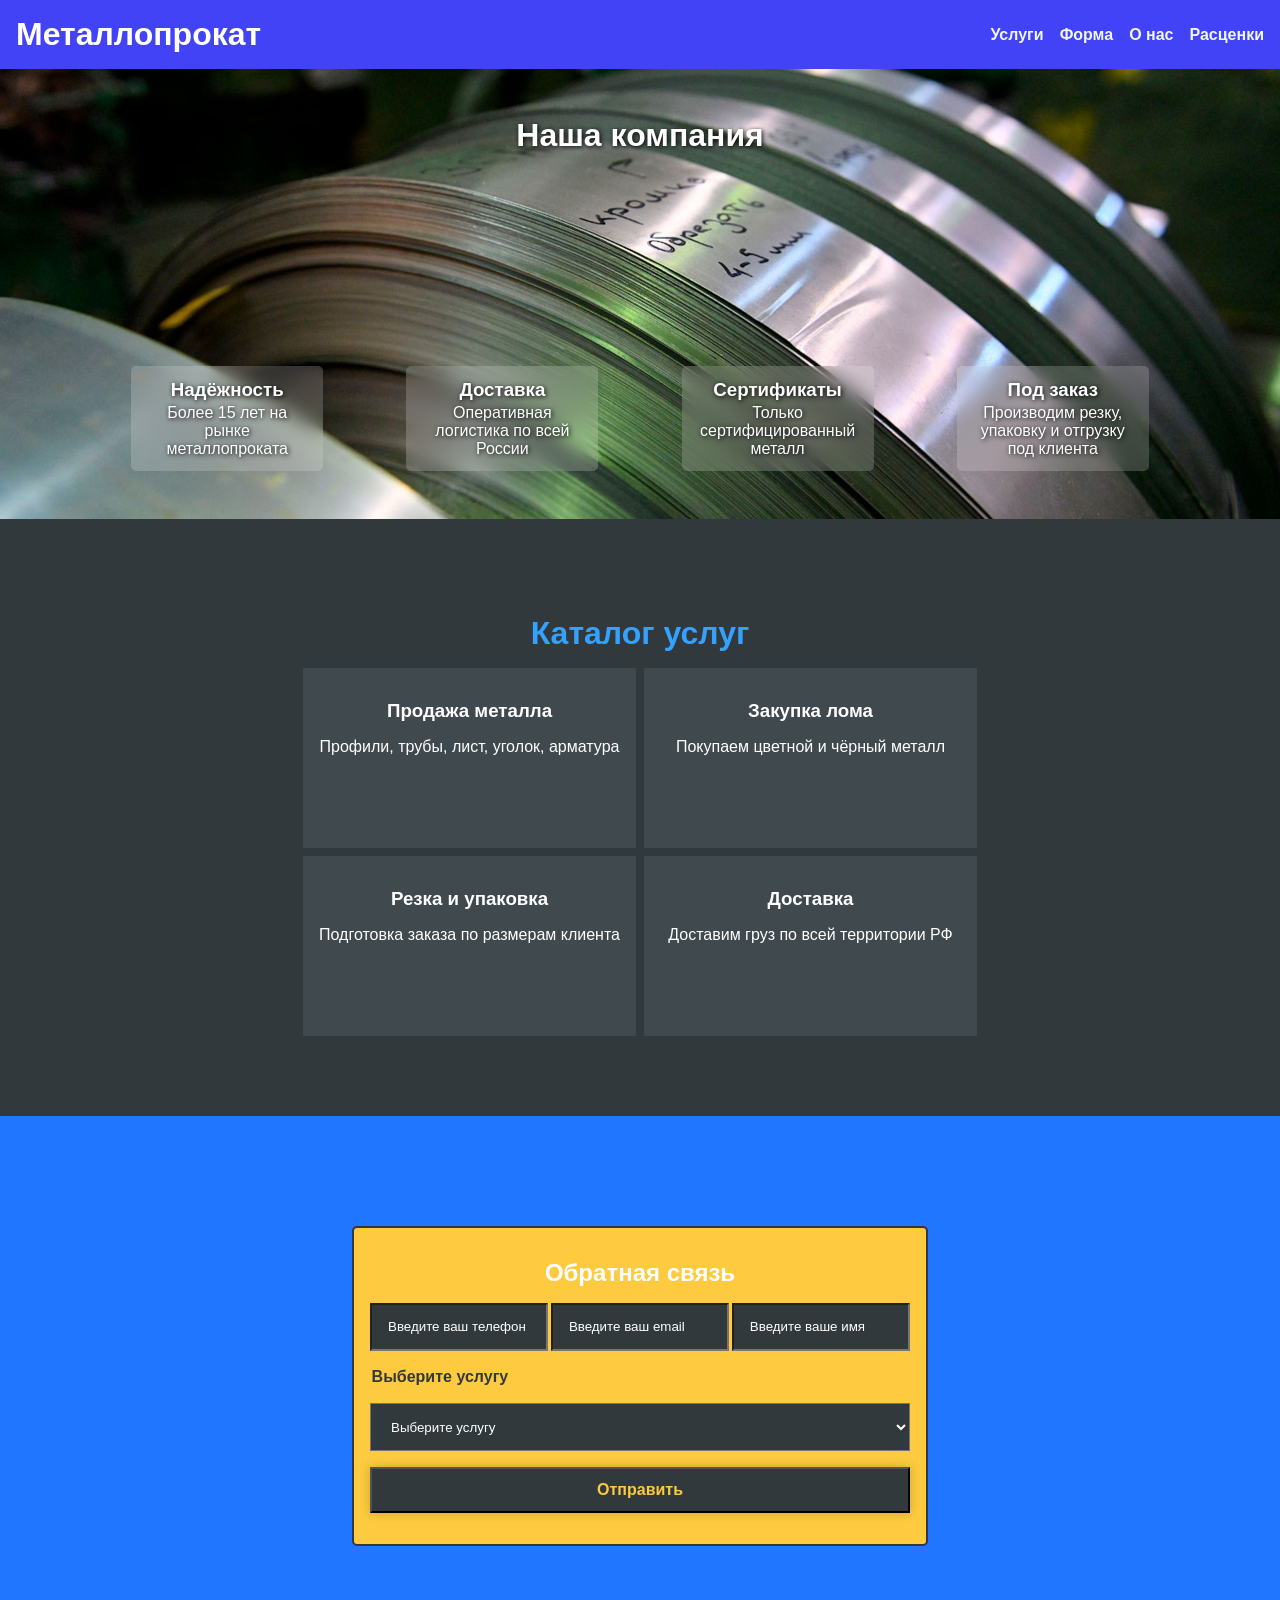
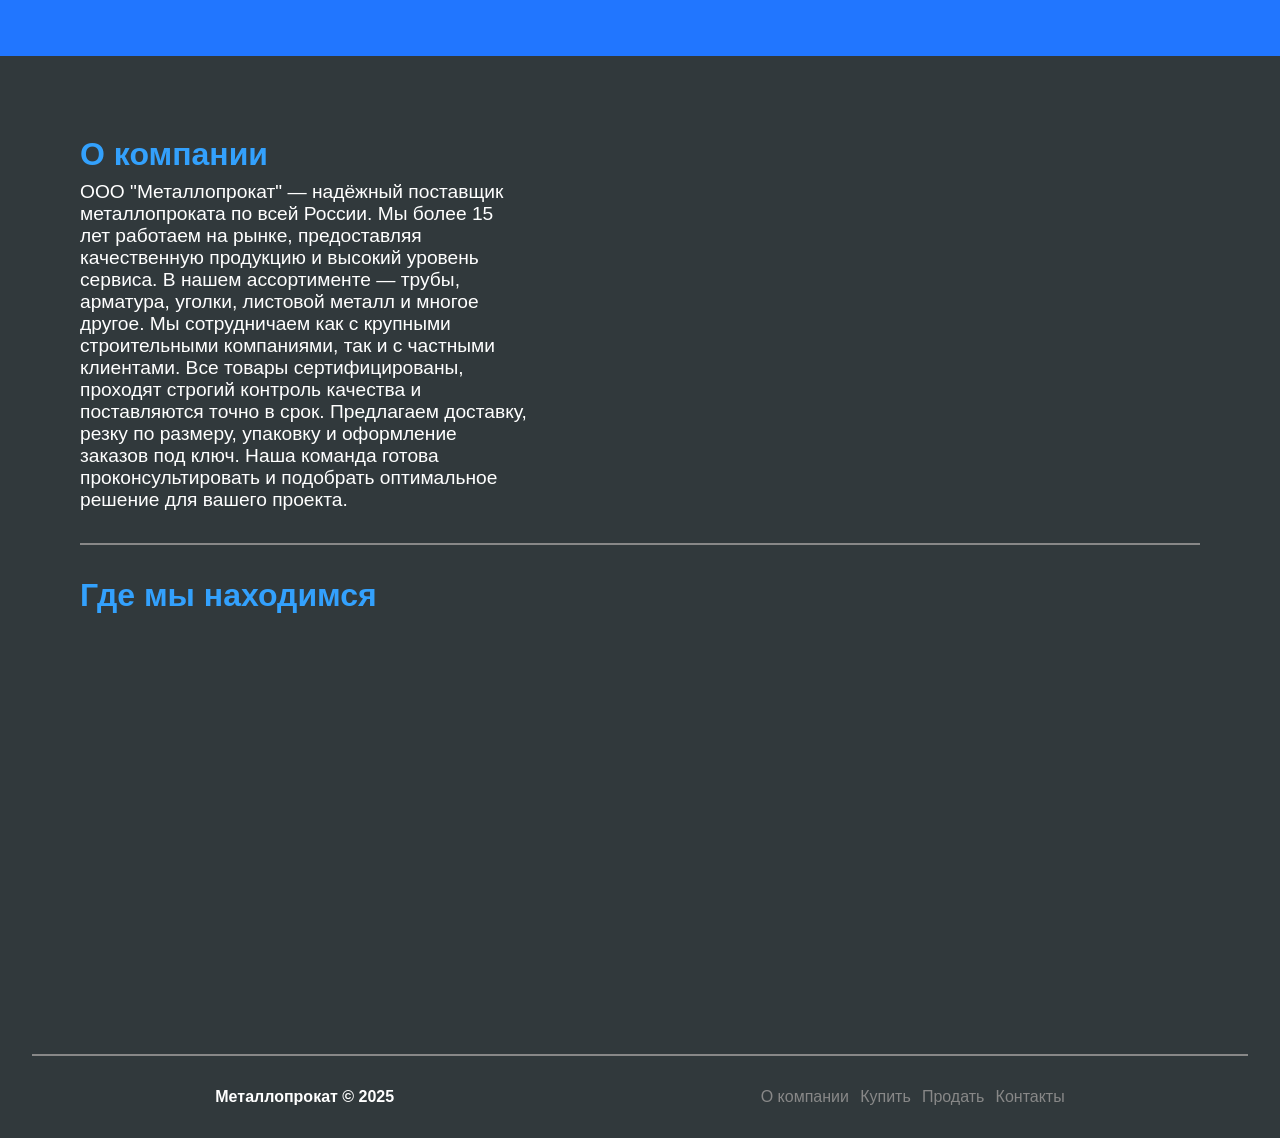
<file: Metall/index.html>
<!DOCTYPE html>
<html lang="ru">
<head>
    <meta charset="UTF-8">
    <meta name="viewport" content="width=device-width, initial-scale=1.0">
    <title>Металлопрокат</title>
    <link rel="stylesheet" href="css/style.css">
    <link href="https://unpkg.com/aos@next/dist/aos.css" rel="stylesheet" />
</head>
<body>
    <div class="page">
        <header class="header">
            <h1 class="header__title">Металлопрокат</h1>
            <nav class="header__nav">
                <a class="header__link" href="#uslug">Услуги</a>
                <a class="header__link" href="#svyaz">Форма</a>
                <a class="header__link" href="#about">О нас</a>
                <a class="header__link" href="metall.html">Расценки</a>
            </nav>
        </header>

        <div class="hero">
            <h2 class="hero__title">Наша компания</h2>
            <div class="hero__block">
                <div class="hero__miniblock">
                    <h3 class="hero_block__title">Надёжность</h3>
                    <p class="hero__block__text">Более 15 лет на рынке металлопроката</p>
                </div>
                <div class="hero__miniblock">
                    <h3 class="hero_block__title">Доставка</h3>
                    <p class="hero__block__text">Оперативная логистика по всей России</p>
                </div>
                <div class="hero__miniblock">
                    <h3 class="hero_block__title">Сертификаты</h3>
                    <p class="hero__block__text">Только сертифицированный металл</p>
                </div>
                <div class="hero__miniblock">
                    <h3 class="hero_block__title">Под заказ</h3>
                    <p class="hero__block__text">Производим резку, упаковку и отгрузку под клиента</p>
                </div>
            </div>
            <div class="hero__mobminiblock">
                <h3 class="mobminiblock__title">Лучший сервис - за адекватную стоимость</h3>
            </div>
        </div>
    
        <main class="main">

            <section class="catalog">
                <h2 class="catalog__title" id="uslug">Каталог услуг</h2>
                <div class="catalog__block">
                    <div class="catalog__uslug" data-aos="fade-up">
                        <h3 class="uslug__title">Продажа металла</h3>
                        <p class="uslug__text">Профили, трубы, лист, уголок, арматура</p>
                    </div>
                    <div class="catalog__uslug" data-aos="fade-up">
                        <h3 class="uslug__title">Закупка лома</h3>
                        <p class="uslug__text">Покупаем цветной и чёрный металл</p>
                    </div>
                    <div class="catalog__uslug" data-aos="fade-up">
                        <h3 class="uslug__title">Резка и упаковка</h3>
                        <p class="uslug__text">Подготовка заказа по размерам клиента</p>
                    </div>
                    <div class="catalog__uslug" data-aos="fade-up">
                        <h3 class="uslug__title">Доставка</h3>
                        <p class="uslug__text">Доставим груз по всей территории РФ</p>
                    </div>
                </div>
            </section>

            <div class="form">
                <form class="form" action="#" method="post">
                <section class="form__field">
                    <h2 id="svyaz">Обратная связь</h2>
                    <div class="form__row">
                    <input class="form__input" type="tel" id="tel" name="usertel" placeholder="Введите телефон" required>
                    <input class="form__input" type="email" id="email" name="useremail" placeholder="Введите Email" required>
                    <input class="form__input" type="text" id="name" name="username" placeholder="Введите имя" required>
                    </div>
                    <label class="form__label" for="service">Выберите услугу</label>
                    <select class="form__input" id="service" name="userservice" required>
                        <option value="">Выберите услугу</option>
                        <option value="pay">Купить</option>
                        <option value="sell">Продать</option>
                        <option value="trans">Доставка</option>
                        <option value="order">Резка и упаковка</option>
                    </select>
                    <button class="form__button" type="submit">Отправить</button>
                </section>
                </form>
            </div>

            <section class="about">
                <h2 class="main__title" id="about">О компании</h2>
                <p class="about__text">ООО "Металлопрокат" — надёжный поставщик металлопроката по всей России.
                    Мы более 15 лет работаем на рынке, предоставляя качественную продукцию и высокий уровень сервиса.
                    В нашем ассортименте — трубы, арматура, уголки, листовой металл и многое другое.
                    
                    Мы сотрудничаем как с крупными строительными компаниями, так и с частными клиентами.
                    Все товары сертифицированы, проходят строгий контроль качества и поставляются точно в срок.
                    
                    Предлагаем доставку, резку по размеру, упаковку и оформление заказов под ключ.
                    Наша команда готова проконсультировать и подобрать оптимальное решение для вашего проекта.</p>
                    <div class="about__divider"></div>
                    <h2 class="main__title" id="maps__title">Где мы находимся</h2>
                    <iframe class="map" src="https://yandex.ru/map-widget/v1/?um=constructor%3Af237861ca2ec92be61b3230332cab61b8592c883127a3b333796cf399c1de560&amp;source=constructor" 
                    width="500" 
                    height="400" 
                    style="border: 0;"
                    loading="lazy"></iframe>
            </section>
    

        </main>
        <footer class="footer">
            <div class="about__divider"></div>
            <div class="footer__box">
            <p class="footer__text">Металлопрокат © 2025</p>
            <nav class="footer__nav">
                <a class="footer__link" href="#about">О компании</a>
                <a class="footer__link" href="#">Купить</a>
                <a class="footer__link" href="#">Продать</a>
                <a class="footer__link" href="#">Контакты</a>
            </nav>
            </div>
        </footer>
    </div>
</body>
<script src="assets/js/index.js"></script>
<script src="https://unpkg.com/aos@next/dist/aos.js"></script>
<script>
  AOS.init();
</script>
</html>
</file>
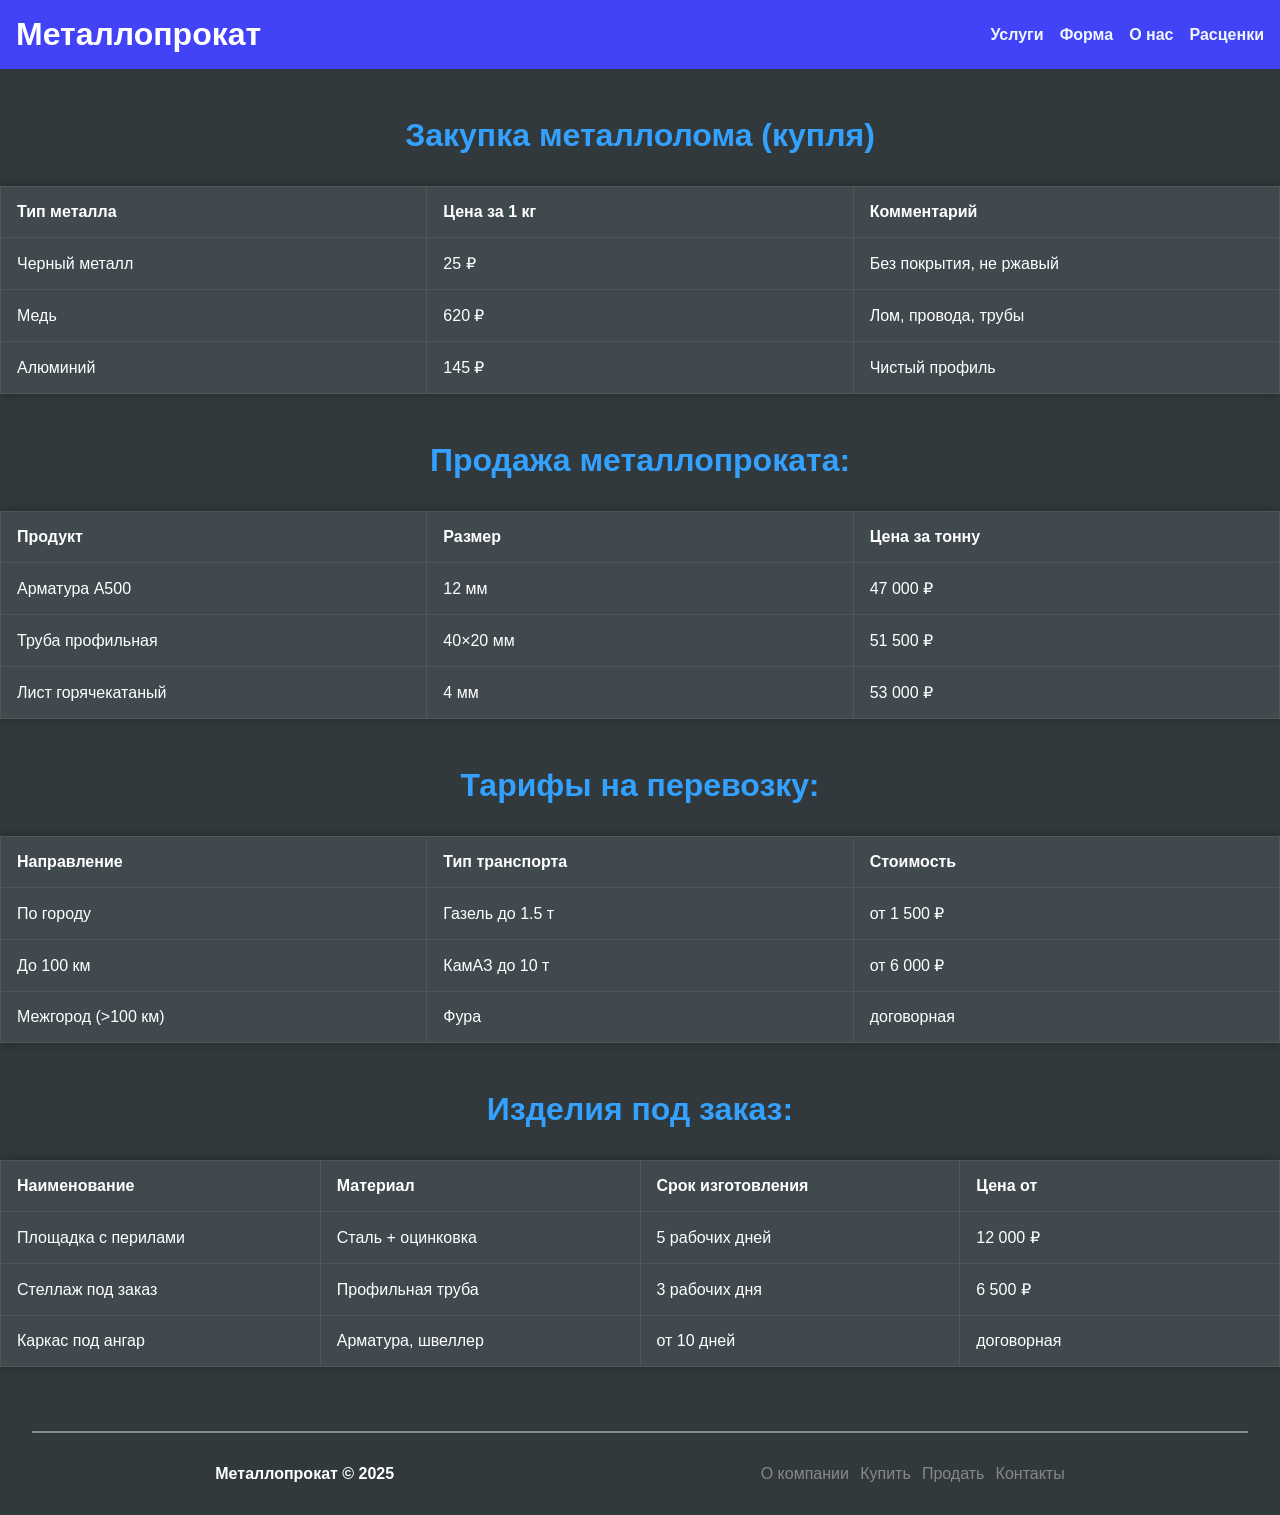
<file: Metall/metall.html>
<!DOCTYPE html>
<html lang="ru">
<head>
    <meta charset="UTF-8">
    <meta name="viewport" content="width=device-width, initial-scale=1.0">
    <title>Расценки</title>
    <link rel="stylesheet" href="css/style.css">
    <link rel="stylesheet" href="css/table.css">
</head>
<body>
    <div class="page">
        <header class="header">
            <h1 class="header__title">Металлопрокат</h1>
            <nav class="header__nav">
                <a class="header__link" href="index.html#uslug">Услуги</a>
                <a class="header__link" href="index.html#svyaz">Форма</a>
                <a class="header__link" href="index.html#about">О нас</a>
                <a class="header__link" href="metall.html">Расценки</a>
            </nav>
        </header>
        <main class="main">
            <div class="conteiner__table">
                <h2 class="table__title">Закупка металлолома (купля)</h2>
                <table class="table">
                    <thead>
                      <tr>
                        <th>Тип металла</th>
                        <th>Цена за 1 кг</th>
                        <th>Комментарий</th>
                      </tr>
                    </thead>
                    <tbody>
                      <tr>
                        <td>Черный металл</td>
                        <td>25 ₽</td>
                        <td>Без покрытия, не ржавый</td>
                      </tr>
                      <tr>
                        <td>Медь</td>
                        <td>620 ₽</td>
                        <td>Лом, провода, трубы</td>
                      </tr>
                      <tr>
                        <td>Алюминий</td>
                        <td>145 ₽</td>
                        <td>Чистый профиль</td>
                      </tr>
                    </tbody>
                  </table>
                <h2 class="table__title">Продажа металлопроката:</h2>
                <table class="table">
                    <thead>
                      <tr>
                        <th>Продукт</th>
                        <th>Размер</th>
                        <th>Цена за тонну</th>
                      </tr>
                    </thead>
                    <tbody>
                      <tr>
                        <td>Арматура А500</td>
                        <td>12 мм</td>
                        <td>47 000 ₽</td>
                      </tr>
                      <tr>
                        <td>Труба профильная</td>
                        <td>40×20 мм</td>
                        <td>51 500 ₽</td>
                      </tr>
                      <tr>
                        <td>Лист горячекатаный</td>
                        <td>4 мм</td>
                        <td>53 000 ₽</td>
                      </tr>
                    </tbody>
                  </table>
                <h2 class="table__title">Тарифы на перевозку:</h2>
                <table class="table">
                    <thead>
                      <tr>
                        <th>Направление</th>
                        <th>Тип транспорта</th>
                        <th>Стоимость</th>
                      </tr>
                    </thead>
                    <tbody>
                      <tr>
                        <td>По городу</td>
                        <td>Газель до 1.5 т</td>
                        <td>от 1 500 ₽</td>
                      </tr>
                      <tr>
                        <td>До 100 км</td>
                        <td>КамАЗ до 10 т</td>
                        <td>от 6 000 ₽</td>
                      </tr>
                      <tr>
                        <td>Межгород (>100 км)</td>
                        <td>Фура</td>
                        <td>договорная</td>
                      </tr>
                    </tbody>
                  </table>
                <h2 class="table__title">Изделия под заказ:</h2>
                <table class="table">
                    <thead>
                      <tr>
                        <th>Наименование</th>
                        <th>Материал</th>
                        <th>Срок изготовления</th>
                        <th>Цена от</th>
                      </tr>
                    </thead>
                    <tbody>
                      <tr>
                        <td>Площадка с перилами</td>
                        <td>Сталь + оцинковка</td>
                        <td>5 рабочих дней</td>
                        <td>12 000 ₽</td>
                      </tr>
                      <tr>
                        <td>Стеллаж под заказ</td>
                        <td>Профильная труба</td>
                        <td>3 рабочих дня</td>
                        <td>6 500 ₽</td>
                      </tr>
                      <tr>
                        <td>Каркас под ангар</td>
                        <td>Арматура, швеллер</td>
                        <td>от 10 дней</td>
                        <td>договорная</td>
                      </tr>
                    </tbody>
                  </table>
            </div>
        </main>
        <footer class="footer">
            <div class="about__divider"></div>
            <div class="footer__box">
            <p class="footer__text">Металлопрокат © 2025</p>
            <nav class="footer__nav">
                <a class="footer__link" href="#about">О компании</a>
                <a class="footer__link" href="#">Купить</a>
                <a class="footer__link" href="#">Продать</a>
                <a class="footer__link" href="#">Контакты</a>
            </nav>
            </div>
        </footer>
    </div>
</body>
</html>
</file>
<file: Metall/css/style.css>
* {
    margin: 0;
    padding: 0;
    box-sizing: border-box;
}

body {
    position: relative;
    font-family: sans-serif;
    color: white;
    background-color: #31393c;
}

h1, h2, h3, h4, h5, h6, p {
    margin: 0;
}
h2{
    font-size: 2rem;
}
header{
    background-color: rgb(66, 66, 247);
    color: white;
    padding: 1rem;
    display: flex;
    align-items: center;
    justify-content: space-between;
}
.header__nav{
    display: flex;
    align-items: center;
    gap: 1rem;
}
.header__link{
    text-decoration: none;
    color: aliceblue;
    font-weight: 600;
}
.header__link:hover{
    color: blanchedalmond;
}
.hero {
    height: 50vh;
    background-image: url('../assets/img/hero.jpeg');
    background-size: cover;
    background-position: center;
    background-repeat: no-repeat;
    color: white;
    display: flex;
    justify-content: space-between;
    align-items: center;
    flex-direction: column;
    text-shadow: 1px 1px 5px black;
    padding: 3rem;
}
.hero__block{
    display: flex;
    justify-content: space-evenly;
    align-items: center;
    width: 100%;
}
.hero__miniblock{
    height: auto;
    min-width: 10rem;
    background-color: rgba(255, 246, 246, 0.192);
    backdrop-filter: blur(10px);
    text-align: center;
    border-radius: 5px;
    padding: 0.8rem;
    min-height: 10vh;
    max-width: 15vw;
}

.hero__miniblock h3{
    margin-bottom: 0.2rem;
}
.hero__mobminiblock{
    display: none;
}
.main__title{
    color: #33a1fd
}
.catalog{
    display: flex;
    flex-direction: column;
    align-items: center;
    min-height: 50vh;
}
.catalog__block{
    min-width: 50%;
    min-height: 50%;
    display: grid;
    grid-template-columns: repeat(2, 1fr);
    gap: 0.5rem;
}
.catalog__uslug{
    text-align: center;
    min-height: 20vh;
    min-width: 20vw;
    padding: 1rem;
    background-color: #404a4e;
    transition: box-shadow ease 0.3s;
}
.catalog__uslug:hover{
    box-shadow: 0 0 10px rgba(255, 246, 246, 0.5);
    transition: box-shadow ease 0.3s;
}
.catalog__title{
    margin: 1rem;
    color: #33a1fd
}
.uslug__title{
    padding: 1rem;
}
.form{
    background-color: #2176ff;
    min-height: 60vh;
    min-width: 100%;
    display: flex;
    justify-content: center;
    align-items: center;
}
.form__field{
    padding: 1rem;
    border-radius: 5px;
    border: solid #31393c 2px;
    background-color: #fdca40;
    height: 20rem;
    width: 45%;
    display: flex;
    flex-direction: column;
    justify-content: space-evenly;
}
.form__field h2{
    font-size: 1.5rem;
    text-align: center;
}
.form__row{
    display: flex;
    justify-content: space-between;
}
.form__button {
    padding: 0.75rem 1.5rem;
    background-color: #31393c; 
    color: #fdca40; 
    font-weight: 700;
    font-size: 1rem;
    cursor: pointer;
    transition: all 0.3s ease;
    box-shadow: 0 0 10px rgba(0,0,0,0.2);
}

.form__button:hover {
    background-color: #fdca40;
    color: #31393c;
    box-shadow: 0 0 15px rgba(253, 202, 64, 0.7);
}
.form__label{
    font-weight: 600;
    color: #31393c;
    margin: 0.1rem;
}.form__input{
    height: 3rem;
    background-color: #31393c;
    padding-left: 1rem;
    color: white;
}
#tel, #email, #name{
    width: 33%;
}
.about, .catalog{
    padding: 5rem;
}
.about{
    display: flex;
    flex-direction: column;
    justify-content: center;
    align-items: start;
    padding-bottom: 0;
}
.about__text{
    max-width: 40%;
    font-size: 1.2rem;
}
#about, #maps__title{
    margin-bottom: 0.5rem;
}
.about__divider{
    height: 2px;
    background-color: #888;
    margin: 2rem 0;
    width: 100%;
}
.footer{
    display: flex;
    flex-direction: column;
    padding: 2rem;
    padding-top: 0;
}
.footer__box{
    display: flex;
    justify-content: space-around;
    align-items: center;
}
.footer__nav{
    min-width: 25%;
    display: flex;
    justify-content: space-between;
    align-items: center;
}
.footer__link{
    color: #888;
    text-decoration: none;
}
.footer__link:hover{
    text-decoration: underline;
}
.footer__text{
    font-weight: 600;
}
input::placeholder{
    color: white;
}
@media (max-width:756px){
    header{
        flex-direction: column;
        gap: 1rem;
    }
    .header__nav{
        font-size: 0.8rem;
    }
    .hero__block{
        display: none;
    }
    .hero{
        height: 80vh;
    }
    .hero__title{
        font-size: 1.8rem;
    }
    .hero__mobminiblock{
        display: initial;
        background-color: rgba(255, 246, 246, 0.192);
        backdrop-filter: blur(10px);
        text-align: center;
        border-radius: 5px;
        padding: 0.8rem;
    }
    .catalog__block{
        grid-template-columns: repeat(1, 1fr);
        min-width: 80%;
        min-height: 80%;
    }
    .form__field{
        width: 80%;
    }
    .map{
        height: 50vh;
        width: 100%;
    }
    .footer__box{
        display: flex;
        flex-direction: column;
        justify-content: center;
        align-items: flex-start;
        min-width: 100%;
    }
    .footer__nav{
        min-width: 20%;
        display: flex;
        justify-content: space-evenly;
        align-items: center;
        gap: 1rem;
        font-size: 0.8rem;
    }
    .about, .catalog, .footer{
        padding: 2rem;
    }
    .footer{
        padding-top: 0;
    }
    .about__text{
        max-width: 80%;
        font-size: 1rem;
    }

}
</file>
<file: Metall/css/table.css>
.table {
    min-width: 600px;
    width: 100%;
    table-layout: fixed;
    border-collapse: collapse;
    margin: 2rem 0;
    background: #404a4e;
    color: white;
    box-shadow: 0 0 10px rgba(0,0,0,0.3);
  }
  
  .table th,
  .table td {
    padding: 1rem;
    border: 1px solid #555;
    text-align: left;
    width: 33%;
    max-width: 100vw;
  }
  
  .table__title {
    color: #33a1fd;
    margin-top: 3rem;
    text-align: center;
  }
.conteiner__table{
    overflow-x: auto;
    width: 100%;
}
</file>
